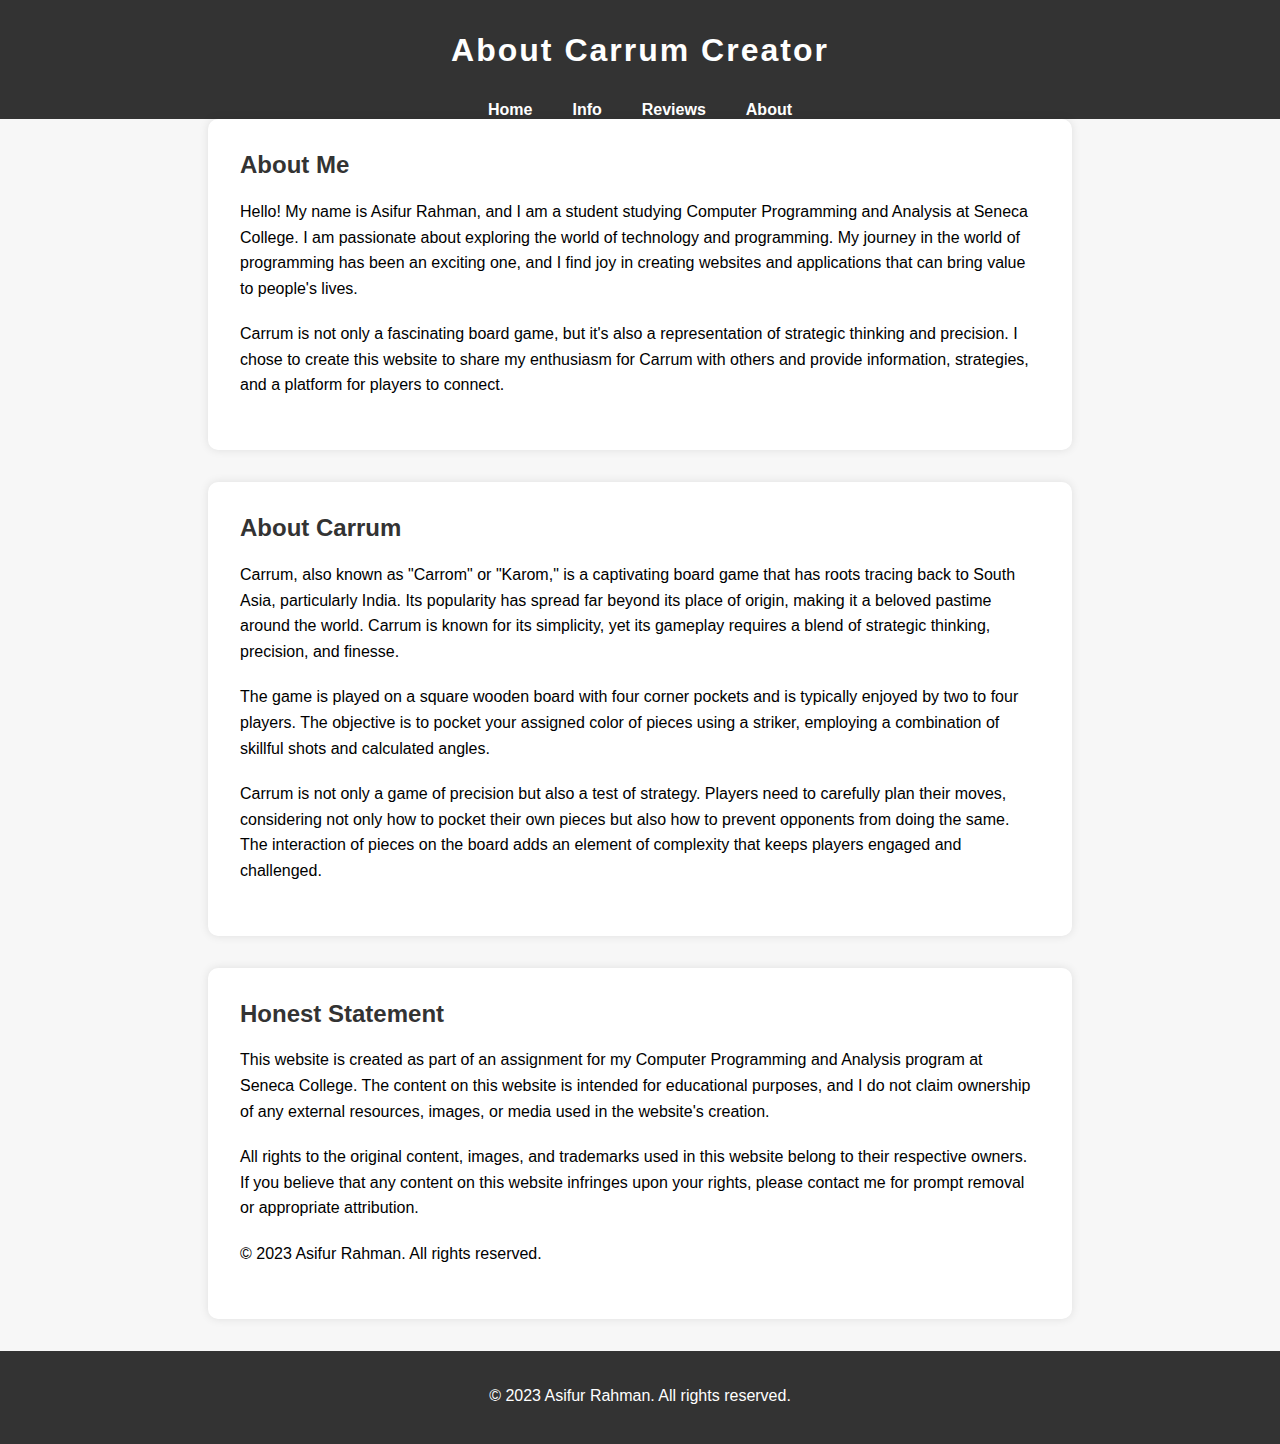
<file: about.html>
<!DOCTYPE html>
<html>
<head>
    <title>Carrum Board Game Information</title>
    <style>
       
       body {
            font-family: Arial, sans-serif;
            margin: 0;
            padding: 0;
            background-color: #f7f7f7;
        }

        header {
            background-color: #333;
            color: #fff;
            text-align: center;
            padding: 2rem;
        }

        h1 {
            margin: 0;
            padding: 0;
            font-size: 32px;
            letter-spacing: 2px;
        }

        section {
            max-width: 800px;
            margin: 0 auto;
            padding: 2rem;
            background-color: #fff;
            border-radius: 10px;
            box-shadow: 0px 0px 10px rgba(0, 0, 0, 0.1);
            margin-bottom: 2rem;
        }

        h2 {
            color: #333;
            margin-top: 0;
        }

        p {
            line-height: 1.6;
            margin-bottom: 20px;
        }

        footer {
            text-align: center;
            padding: 1rem;
            background-color: #333;
            color: #fff;
        }

        nav ul {
            display: flex;
            justify-content: center;
            background-color: #333;
            padding: 0;
            margin: 0;
            list-style: none;
        }

        nav ul li {
            margin: 1;
        }

        nav ul li a {
            color: #fff;
            text-decoration: none;
            font-size: 16px;
            font-weight: bold;
            padding: 10px 20px;
            transition: background-color 0.3s ease;
            border-radius: 5px;
        }

        nav ul li a:hover {
            background-color: #555;
        }
    </style>
</head>
<body>
    <header>
        <h1>About Carrum Creator</h1>
    </header>

    <nav>
        <ul>
            <li><a href="./index.html">Home</a></li>
            <li><a href="./info.html">Info</a></li>
            <li><a href="./reviews.html">Reviews</a></li>
            <li><a href="./about.html">About</a></li>
        </ul>
    </nav>
        
    <main>
        <section>
            <h2>About Me</h2>
            <p>
                Hello! My name is Asifur Rahman, and I am a student studying Computer Programming and Analysis at Seneca College. I am passionate about exploring the world of technology and programming. My journey in the world of programming has been an exciting one, and I find joy in creating websites and applications that can bring value to people's lives.
            </p>
            <p>
                Carrum is not only a fascinating board game, but it's also a representation of strategic thinking and precision. I chose to create this website to share my enthusiasm for Carrum with others and provide information, strategies, and a platform for players to connect.
            </p>
        </section>

        <section>
            <h2>About Carrum</h2>
            <p>
                Carrum, also known as "Carrom" or "Karom," is a captivating board game that has roots tracing back to South Asia, particularly India. Its popularity has spread far beyond its place of origin, making it a beloved pastime around the world. Carrum is known for its simplicity, yet its gameplay requires a blend of strategic thinking, precision, and finesse.
            </p>
            <p>
                The game is played on a square wooden board with four corner pockets and is typically enjoyed by two to four players. The objective is to pocket your assigned color of pieces using a striker, employing a combination of skillful shots and calculated angles.
            </p>
            <p>
                Carrum is not only a game of precision but also a test of strategy. Players need to carefully plan their moves, considering not only how to pocket their own pieces but also how to prevent opponents from doing the same. The interaction of pieces on the board adds an element of complexity that keeps players engaged and challenged.
            </p>
        </section>

        <section>
            <h2>Honest Statement</h2>
            <p>
                This website is created as part of an assignment for my Computer Programming and Analysis program at Seneca College. The content on this website is intended for educational purposes, and I do not claim ownership of any external resources, images, or media used in the website's creation.
            </p>
            <p>
                All rights to the original content, images, and trademarks used in this website belong to their respective owners. If you believe that any content on this website infringes upon your rights, please contact me for prompt removal or appropriate attribution.
            </p>
            <p>
                &copy; 2023 Asifur Rahman. All rights reserved.
            </p>
        </section>
    </main>

    <footer>
        <p>&copy; 2023 Asifur Rahman. All rights reserved.</p>
    </footer>
    
</body>
</html>
</file>
